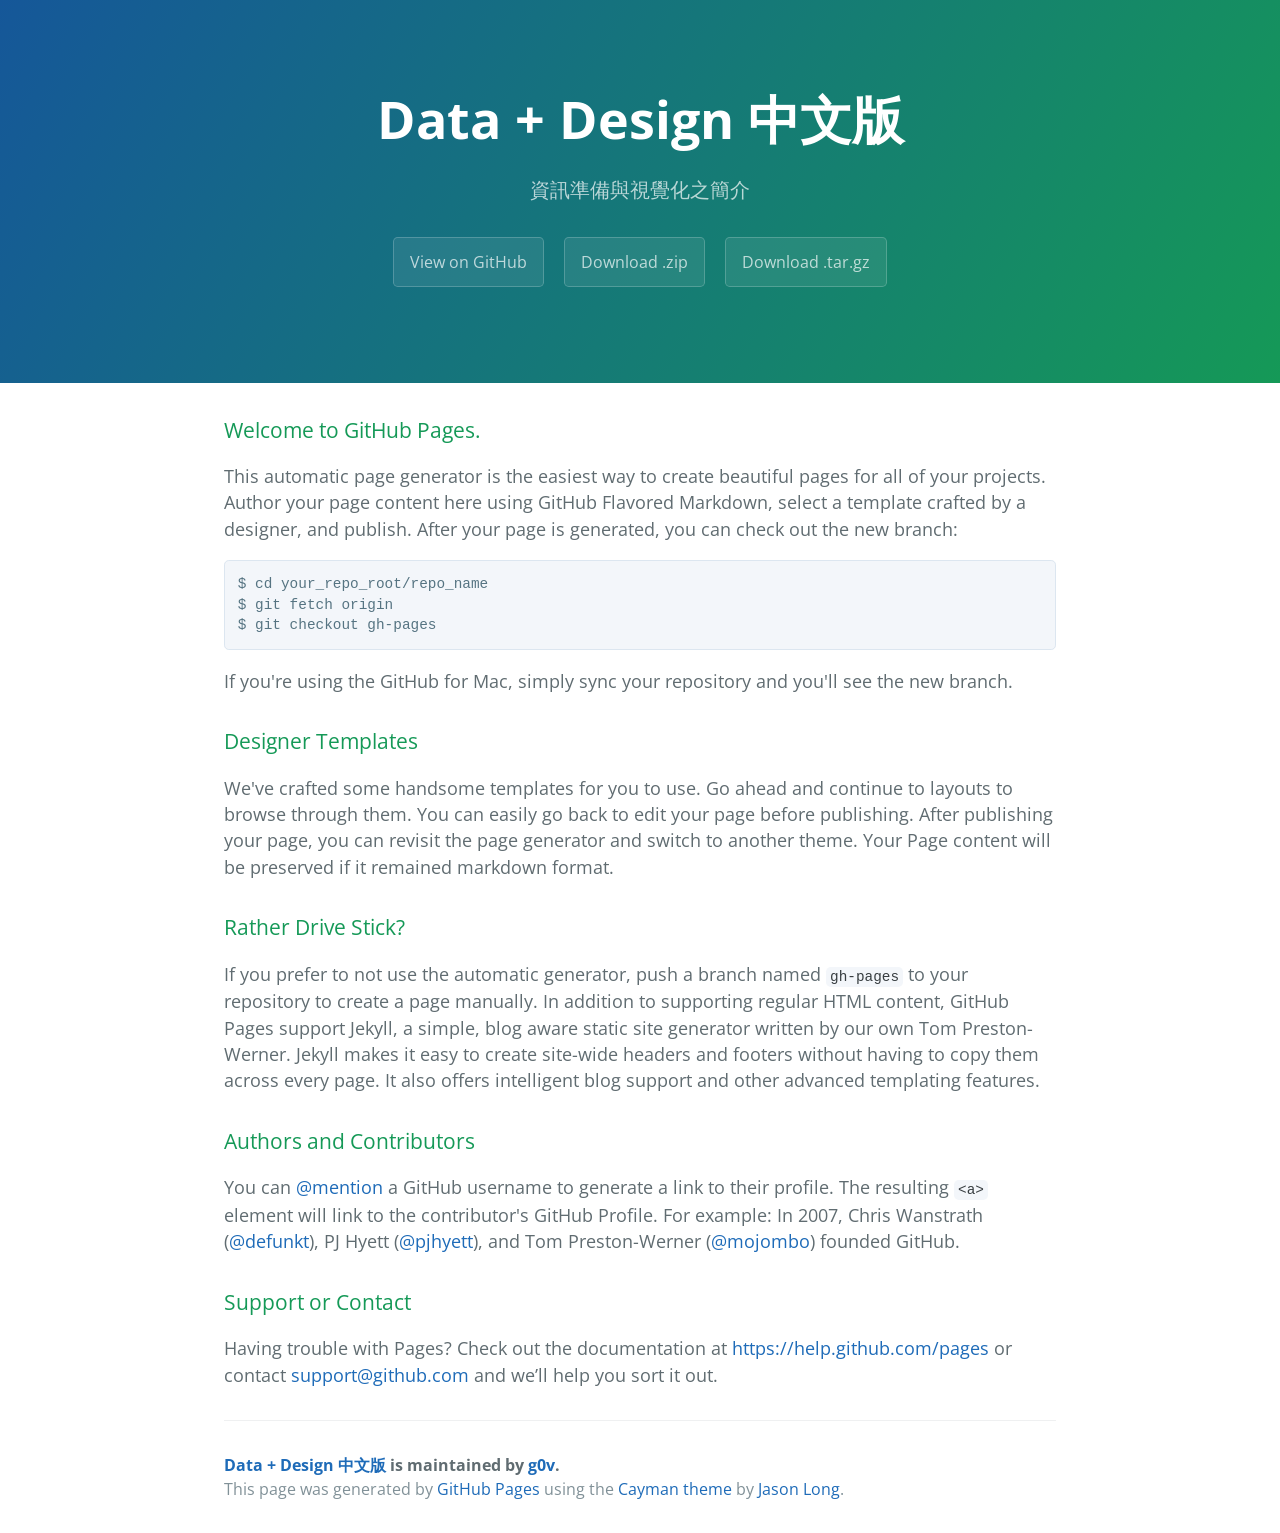
<file: index.html>
<!DOCTYPE html>
<html lang="en-us">
  <head>
    <meta charset="UTF-8">
    <title>Data + Design 中文版 by g0v</title>
    <meta name="viewport" content="width=device-width, initial-scale=1">
    <link rel="stylesheet" type="text/css" href="stylesheets/normalize.css" media="screen">
    <link href='http://fonts.googleapis.com/css?family=Open+Sans:400,700' rel='stylesheet' type='text/css'>
    <link rel="stylesheet" type="text/css" href="stylesheets/stylesheet.css" media="screen">
    <link rel="stylesheet" type="text/css" href="stylesheets/github-light.css" media="screen">
  </head>
  <body>
    <section class="page-header">
      <h1 class="project-name">Data + Design 中文版</h1>
      <h2 class="project-tagline">資訊準備與視覺化之簡介</h2>
      <a href="https://github.com/g0v/data-design" class="btn">View on GitHub</a>
      <a href="https://github.com/g0v/data-design/zipball/master" class="btn">Download .zip</a>
      <a href="https://github.com/g0v/data-design/tarball/master" class="btn">Download .tar.gz</a>
    </section>

    <section class="main-content">
      <h3>
<a id="welcome-to-github-pages" class="anchor" href="#welcome-to-github-pages" aria-hidden="true"><span class="octicon octicon-link"></span></a>Welcome to GitHub Pages.</h3>

<p>This automatic page generator is the easiest way to create beautiful pages for all of your projects. Author your page content here using GitHub Flavored Markdown, select a template crafted by a designer, and publish. After your page is generated, you can check out the new branch:</p>

<pre><code>$ cd your_repo_root/repo_name
$ git fetch origin
$ git checkout gh-pages
</code></pre>

<p>If you're using the GitHub for Mac, simply sync your repository and you'll see the new branch.</p>

<h3>
<a id="designer-templates" class="anchor" href="#designer-templates" aria-hidden="true"><span class="octicon octicon-link"></span></a>Designer Templates</h3>

<p>We've crafted some handsome templates for you to use. Go ahead and continue to layouts to browse through them. You can easily go back to edit your page before publishing. After publishing your page, you can revisit the page generator and switch to another theme. Your Page content will be preserved if it remained markdown format.</p>

<h3>
<a id="rather-drive-stick" class="anchor" href="#rather-drive-stick" aria-hidden="true"><span class="octicon octicon-link"></span></a>Rather Drive Stick?</h3>

<p>If you prefer to not use the automatic generator, push a branch named <code>gh-pages</code> to your repository to create a page manually. In addition to supporting regular HTML content, GitHub Pages support Jekyll, a simple, blog aware static site generator written by our own Tom Preston-Werner. Jekyll makes it easy to create site-wide headers and footers without having to copy them across every page. It also offers intelligent blog support and other advanced templating features.</p>

<h3>
<a id="authors-and-contributors" class="anchor" href="#authors-and-contributors" aria-hidden="true"><span class="octicon octicon-link"></span></a>Authors and Contributors</h3>

<p>You can <a href="https://github.com/blog/821" class="user-mention">@mention</a> a GitHub username to generate a link to their profile. The resulting <code>&lt;a&gt;</code> element will link to the contributor's GitHub Profile. For example: In 2007, Chris Wanstrath (<a href="https://github.com/defunkt" class="user-mention">@defunkt</a>), PJ Hyett (<a href="https://github.com/pjhyett" class="user-mention">@pjhyett</a>), and Tom Preston-Werner (<a href="https://github.com/mojombo" class="user-mention">@mojombo</a>) founded GitHub.</p>

<h3>
<a id="support-or-contact" class="anchor" href="#support-or-contact" aria-hidden="true"><span class="octicon octicon-link"></span></a>Support or Contact</h3>

<p>Having trouble with Pages? Check out the documentation at <a href="https://help.github.com/pages">https://help.github.com/pages</a> or contact <a href="mailto:support@github.com">support@github.com</a> and we’ll help you sort it out.</p>

      <footer class="site-footer">
        <span class="site-footer-owner"><a href="https://github.com/g0v/data-design">Data + Design 中文版</a> is maintained by <a href="https://github.com/g0v">g0v</a>.</span>

        <span class="site-footer-credits">This page was generated by <a href="https://pages.github.com">GitHub Pages</a> using the <a href="https://github.com/jasonlong/cayman-theme">Cayman theme</a> by <a href="https://twitter.com/jasonlong">Jason Long</a>.</span>
      </footer>

    </section>

  
  </body>
</html>
</file>
<file: stylesheets/stylesheet.css>
* {
  box-sizing: border-box; }

body {
  padding: 0;
  margin: 0;
  font-family: "Open Sans", "Helvetica Neue", Helvetica, Arial, sans-serif;
  font-size: 16px;
  line-height: 1.5;
  color: #606c71; }

a {
  color: #1e6bb8;
  text-decoration: none; }
  a:hover {
    text-decoration: underline; }

.btn {
  display: inline-block;
  margin-bottom: 1rem;
  color: rgba(255, 255, 255, 0.7);
  background-color: rgba(255, 255, 255, 0.08);
  border-color: rgba(255, 255, 255, 0.2);
  border-style: solid;
  border-width: 1px;
  border-radius: 0.3rem;
  transition: color 0.2s, background-color 0.2s, border-color 0.2s; }
  .btn + .btn {
    margin-left: 1rem; }

.btn:hover {
  color: rgba(255, 255, 255, 0.8);
  text-decoration: none;
  background-color: rgba(255, 255, 255, 0.2);
  border-color: rgba(255, 255, 255, 0.3); }

@media screen and (min-width: 64em) {
  .btn {
    padding: 0.75rem 1rem; } }

@media screen and (min-width: 42em) and (max-width: 64em) {
  .btn {
    padding: 0.6rem 0.9rem;
    font-size: 0.9rem; } }

@media screen and (max-width: 42em) {
  .btn {
    display: block;
    width: 100%;
    padding: 0.75rem;
    font-size: 0.9rem; }
    .btn + .btn {
      margin-top: 1rem;
      margin-left: 0; } }

.page-header {
  color: #fff;
  text-align: center;
  background-color: #159957;
  background-image: linear-gradient(120deg, #155799, #159957); }

@media screen and (min-width: 64em) {
  .page-header {
    padding: 5rem 6rem; } }

@media screen and (min-width: 42em) and (max-width: 64em) {
  .page-header {
    padding: 3rem 4rem; } }

@media screen and (max-width: 42em) {
  .page-header {
    padding: 2rem 1rem; } }

.project-name {
  margin-top: 0;
  margin-bottom: 0.1rem; }

@media screen and (min-width: 64em) {
  .project-name {
    font-size: 3.25rem; } }

@media screen and (min-width: 42em) and (max-width: 64em) {
  .project-name {
    font-size: 2.25rem; } }

@media screen and (max-width: 42em) {
  .project-name {
    font-size: 1.75rem; } }

.project-tagline {
  margin-bottom: 2rem;
  font-weight: normal;
  opacity: 0.7; }

@media screen and (min-width: 64em) {
  .project-tagline {
    font-size: 1.25rem; } }

@media screen and (min-width: 42em) and (max-width: 64em) {
  .project-tagline {
    font-size: 1.15rem; } }

@media screen and (max-width: 42em) {
  .project-tagline {
    font-size: 1rem; } }

.main-content :first-child {
  margin-top: 0; }
.main-content img {
  max-width: 100%; }
.main-content h1, .main-content h2, .main-content h3, .main-content h4, .main-content h5, .main-content h6 {
  margin-top: 2rem;
  margin-bottom: 1rem;
  font-weight: normal;
  color: #159957; }
.main-content p {
  margin-bottom: 1em; }
.main-content code {
  padding: 2px 4px;
  font-family: Consolas, "Liberation Mono", Menlo, Courier, monospace;
  font-size: 0.9rem;
  color: #383e41;
  background-color: #f3f6fa;
  border-radius: 0.3rem; }
.main-content pre {
  padding: 0.8rem;
  margin-top: 0;
  margin-bottom: 1rem;
  font: 1rem Consolas, "Liberation Mono", Menlo, Courier, monospace;
  color: #567482;
  word-wrap: normal;
  background-color: #f3f6fa;
  border: solid 1px #dce6f0;
  border-radius: 0.3rem; }
  .main-content pre > code {
    padding: 0;
    margin: 0;
    font-size: 0.9rem;
    color: #567482;
    word-break: normal;
    white-space: pre;
    background: transparent;
    border: 0; }
.main-content .highlight {
  margin-bottom: 1rem; }
  .main-content .highlight pre {
    margin-bottom: 0;
    word-break: normal; }
.main-content .highlight pre, .main-content pre {
  padding: 0.8rem;
  overflow: auto;
  font-size: 0.9rem;
  line-height: 1.45;
  border-radius: 0.3rem; }
.main-content pre code, .main-content pre tt {
  display: inline;
  max-width: initial;
  padding: 0;
  margin: 0;
  overflow: initial;
  line-height: inherit;
  word-wrap: normal;
  background-color: transparent;
  border: 0; }
  .main-content pre code:before, .main-content pre code:after, .main-content pre tt:before, .main-content pre tt:after {
    content: normal; }
.main-content ul, .main-content ol {
  margin-top: 0; }
.main-content blockquote {
  padding: 0 1rem;
  margin-left: 0;
  color: #819198;
  border-left: 0.3rem solid #dce6f0; }
  .main-content blockquote > :first-child {
    margin-top: 0; }
  .main-content blockquote > :last-child {
    margin-bottom: 0; }
.main-content table {
  display: block;
  width: 100%;
  overflow: auto;
  word-break: normal;
  word-break: keep-all; }
  .main-content table th {
    font-weight: bold; }
  .main-content table th, .main-content table td {
    padding: 0.5rem 1rem;
    border: 1px solid #e9ebec; }
.main-content dl {
  padding: 0; }
  .main-content dl dt {
    padding: 0;
    margin-top: 1rem;
    font-size: 1rem;
    font-weight: bold; }
  .main-content dl dd {
    padding: 0;
    margin-bottom: 1rem; }
.main-content hr {
  height: 2px;
  padding: 0;
  margin: 1rem 0;
  background-color: #eff0f1;
  border: 0; }

@media screen and (min-width: 64em) {
  .main-content {
    max-width: 64rem;
    padding: 2rem 6rem;
    margin: 0 auto;
    font-size: 1.1rem; } }

@media screen and (min-width: 42em) and (max-width: 64em) {
  .main-content {
    padding: 2rem 4rem;
    font-size: 1.1rem; } }

@media screen and (max-width: 42em) {
  .main-content {
    padding: 2rem 1rem;
    font-size: 1rem; } }

.site-footer {
  padding-top: 2rem;
  margin-top: 2rem;
  border-top: solid 1px #eff0f1; }

.site-footer-owner {
  display: block;
  font-weight: bold; }

.site-footer-credits {
  color: #819198; }

@media screen and (min-width: 64em) {
  .site-footer {
    font-size: 1rem; } }

@media screen and (min-width: 42em) and (max-width: 64em) {
  .site-footer {
    font-size: 1rem; } }

@media screen and (max-width: 42em) {
  .site-footer {
    font-size: 0.9rem; } }
</file>
<file: stylesheets/github-light.css>
/*
   Copyright 2014 GitHub Inc.

   Licensed under the Apache License, Version 2.0 (the "License");
   you may not use this file except in compliance with the License.
   You may obtain a copy of the License at

       http://www.apache.org/licenses/LICENSE-2.0

   Unless required by applicable law or agreed to in writing, software
   distributed under the License is distributed on an "AS IS" BASIS,
   WITHOUT WARRANTIES OR CONDITIONS OF ANY KIND, either express or implied.
   See the License for the specific language governing permissions and
   limitations under the License.

*/

.pl-c /* comment */ {
  color: #969896;
}

.pl-c1      /* constant, markup.raw, meta.diff.header, meta.module-reference, meta.property-name, support, support.constant, support.variable, variable.other.constant */,
.pl-s .pl-v /* string variable */ {
  color: #0086b3;
}

.pl-e  /* entity */,
.pl-en /* entity.name */ {
  color: #795da3;
}

.pl-s .pl-s1 /* string source */,
.pl-smi      /* storage.modifier.import, storage.modifier.package, storage.type.java, variable.other, variable.parameter.function */ {
  color: #333;
}

.pl-ent /* entity.name.tag */ {
  color: #63a35c;
}

.pl-k /* keyword, storage, storage.type */ {
  color: #a71d5d;
}

.pl-pds              /* punctuation.definition.string, string.regexp.character-class */,
.pl-s                /* string */,
.pl-s .pl-pse .pl-s1 /* string punctuation.section.embedded source */,
.pl-sr               /* string.regexp */,
.pl-sr .pl-cce       /* string.regexp constant.character.escape */,
.pl-sr .pl-sra       /* string.regexp string.regexp.arbitrary-repitition */,
.pl-sr .pl-sre       /* string.regexp source.ruby.embedded */ {
  color: #183691;
}

.pl-v /* variable */ {
  color: #ed6a43;
}

.pl-id /* invalid.deprecated */ {
  color: #b52a1d;
}

.pl-ii /* invalid.illegal */ {
  background-color: #b52a1d;
  color: #f8f8f8;
}

.pl-sr .pl-cce /* string.regexp constant.character.escape */ {
  color: #63a35c;
  font-weight: bold;
}

.pl-ml /* markup.list */ {
  color: #693a17;
}

.pl-mh        /* markup.heading */,
.pl-mh .pl-en /* markup.heading entity.name */,
.pl-ms        /* meta.separator */ {
  color: #1d3e81;
  font-weight: bold;
}

.pl-mq /* markup.quote */ {
  color: #008080;
}

.pl-mi /* markup.italic */ {
  color: #333;
  font-style: italic;
}

.pl-mb /* markup.bold */ {
  color: #333;
  font-weight: bold;
}

.pl-md /* markup.deleted, meta.diff.header.from-file */ {
  background-color: #ffecec;
  color: #bd2c00;
}

.pl-mi1 /* markup.inserted, meta.diff.header.to-file */ {
  background-color: #eaffea;
  color: #55a532;
}

.pl-mdr /* meta.diff.range */ {
  color: #795da3;
  font-weight: bold;
}

.pl-mo /* meta.output */ {
  color: #1d3e81;
}
</file>
